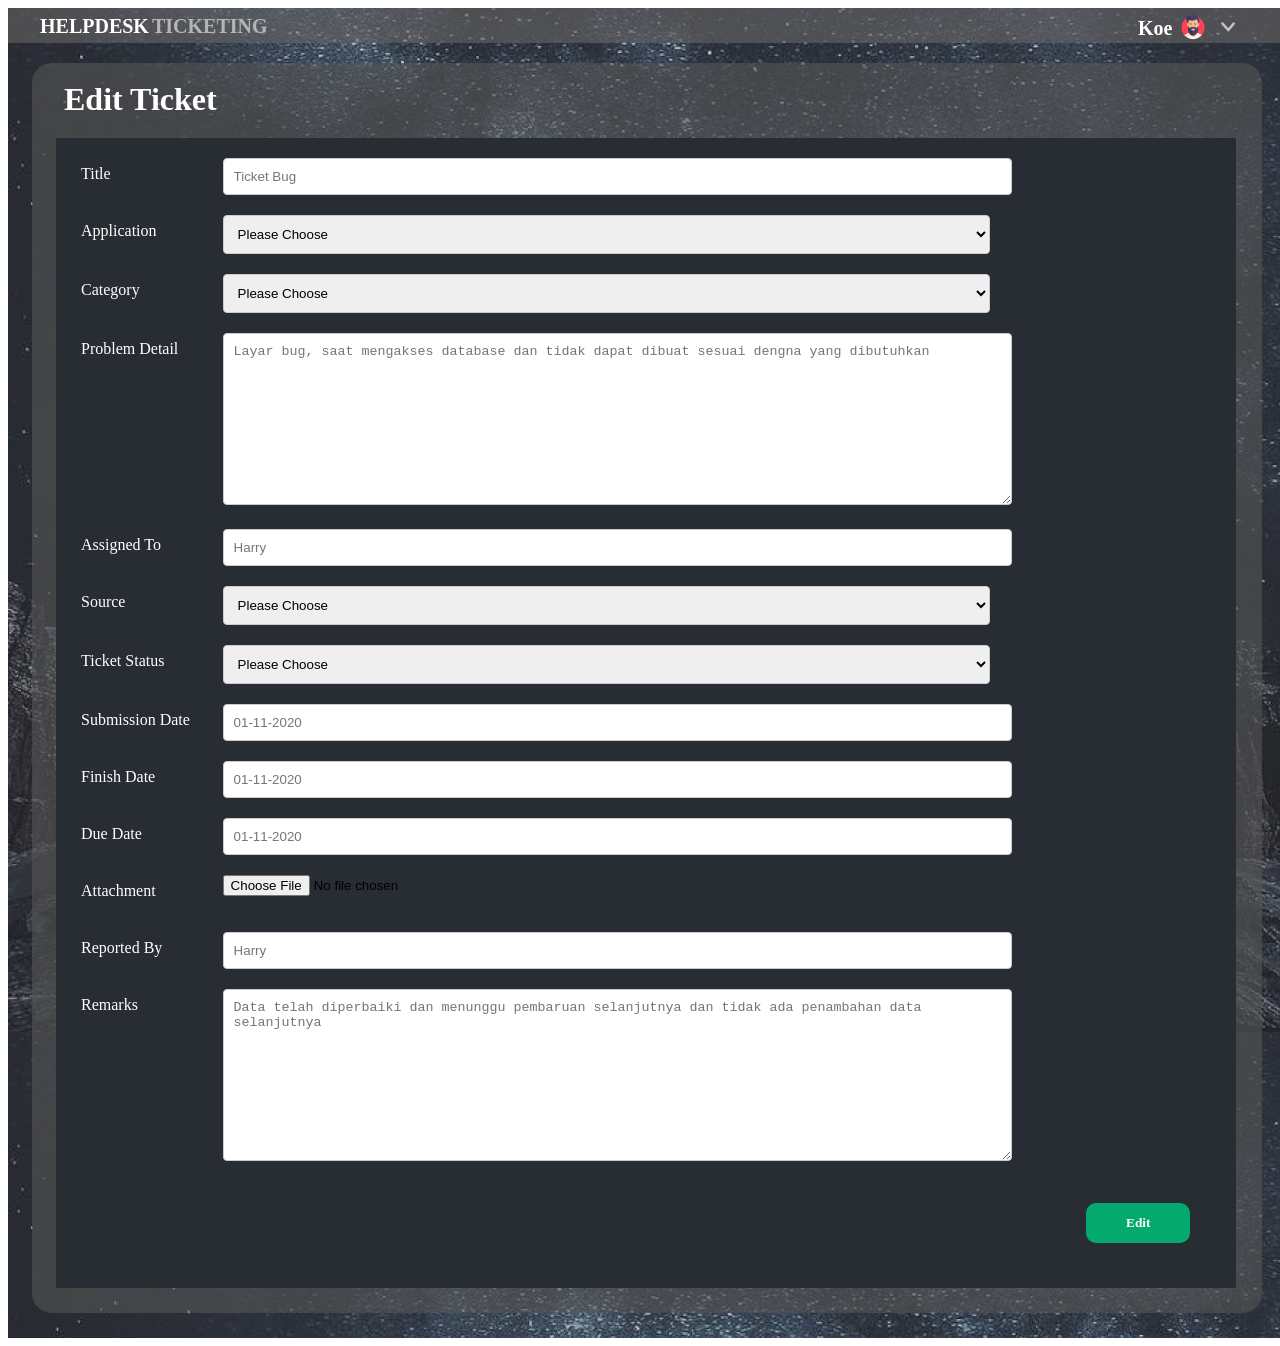
<file: backend/admin/edit/edit_ticket.html>
<!DOCTYPE html>
<html>
<head>
	<link rel="stylesheet" type="text/css" href="style.css">
</head>
<body>
<title>Helpdesk Ticketing</title>
<div class="container">	
	<div class="col-md-6">                    
		<div class="panel panel-info">
			<div class="panel-heading">
				<div class="panel-title">HELPDESK <span class="panel-span">TICKETING</span></div>
                <div class="panel-user">
                    <h1 class="title">Koe</h1>
                    <img class="user-photo" src="assets/images/avatar.png">
                    <img class="user-down" src="assets/images/ic_down.png">
                </div>                        
			</div>

			<!-- Panel Body -->
			<div class="panel-body" >
				<!-- Panel Body untuk bagian filter -->
                <div class="panel-create">Edit Ticket</div>
                <div class="panel-body-filter">
                        <form action="/action_page.php">
                        <div class="row">
                          <div class="col-25">
                            <label for="title">Title</label>
                          </div>
                          <div class="col-75">
                            <input type="text" id="title" name="title" placeholder="Ticket Bug">
                          </div>
                        </div>
                        <div class="row">
                            <div class="col-25">
                              <label for="application">Application</label>
                            </div>
                            <div class="col-75">
                              <select id="application" name="application">
                                <option value="Please">Please Choose</option>
                                <option value="hmsi">HMSI</option>
                                <option value="dms">DMS</option>
                              </select>
                            </div>
                          </div>
                          <div class="row">
                            <div class="col-25">
                              <label for="category">Category</label>
                            </div>
                            <div class="col-75">
                              <select id="category" name="category">
                                <option value="please">Please Choose</option>
                                <option value="bugs">Canada</option>
                                <option value="change_request">Change Request</option>
                                <option value="inquiry">Inquiry</option>
                              </select>
                            </div>
                          </div>
                          <div class="row">
                            <div class="col-25">
                              <label for="problem">Problem Detail</label>
                            </div>
                            <div class="col-75">
                              <textarea  name="problem" rows="10" cols="30" placeholder="Layar bug, saat mengakses database dan tidak dapat dibuat sesuai dengna yang dibutuhkan"></textarea>
                            </div>
                          </div>
                        <div class="row">
                          <div class="col-25">
                            <label for="assigned">Assigned To</label>
                          </div>
                          <div class="col-75">
                            <input type="text" id="lname" name="assigned" placeholder="Harry">
                          </div>
                        </div>
                        <div class="row">
                          <div class="col-25">
                            <label for="source">Source</label>
                          </div>
                          <div class="col-75">
                            <select id="source" name="source">
                              <option value="please">Please Choose</option>
                              <option value="email">Email</option>
                              <option value="chat">Chat</option>
                              <option value="phonet">Phone</option>
                              <option value="helpdesk">Helpdesk Portal</option>
                            </select>
                          </div>
                        </div>
                        <div class="row">
                            <div class="col-25">
                              <label for="status">Ticket Status</label>
                            </div>
                            <div class="col-75">
                              <select id="status" name="status">
                                <option value="please">Please Choose</option>
                                <option value="open">Open</option>
                                <option value="progress">In Progress</option>
                                <option value="wait">Wait Customer</option>
                                <option value="problem">Problem With Third Party</option>
                                <option value="customer">Problem With Customer</option>
                                <option value="pending">Pending</option>
                                <option value="done">Done - Waiting user information</option>
                                <option value="cancel">Cancelled</option>
                                <option value="resolved">Done - Resolved</option>
                                <option value="re-open">Re - Open</option>
                                <option value="deploy">On Hold - Ready to deploy</option>
                                <option value="hold">On Hold - Ready to CC</option>
                                <option value="submit">Submitted</option>
                              </select>
                            </div>
                          </div>
                          <div class="row">
                            <div class="col-25">
                              <label for="subdate">Submission Date</label>
                            </div>
                            <div class="col-75">
                              <input type="text" id="subdate" name="submited-date" placeholder="01-11-2020">
                            </div>
                          </div>
                          <div class="row">
                            <div class="col-25">
                              <label for="finish">Finish Date</label>
                            </div>
                            <div class="col-75">
                              <input type="text" id="finish" name="finish" placeholder="01-11-2020">
                            </div>
                          </div>
                          <div class="row">
                            <div class="col-25">
                              <label for="due">Due Date</label>
                            </div>
                            <div class="col-75">
                              <input type="text" id="due" name="due-date" placeholder="01-11-2020">
                            </div>
                          </div>
                          <div class="row">
                            <div class="col-25">
                              <label for="attach">Attachment</label>
                            </div>
                            <div class="col-75">
                              <input type="file" id="attach" name="attach" placeholder="File">
                            </div>
                          </div>
                          <div class="row">
                            <div class="col-25">
                              <label for="reported">Reported By</label>
                            </div>
                            <div class="col-75">
                              <input type="text" id="reported" name="reported" placeholder="Harry">
                            </div>
                          </div>
                          <div class="row">
                            <div class="col-25">
                              <label for="remarks">Remarks</label>
                            </div>
                            <div class="col-75">
                              <textarea  name="remarks" rows="10" cols="30" placeholder="Data telah diperbaiki dan menunggu pembaruan selanjutnya dan tidak ada penambahan data selanjutnya"></textarea>
                            </div>
                          </div>
                        <br>
                        <div class="row">
                          <input type="submit" value="Edit">
                        </div>
                        </form>
                      </div>
                       
                </div>
                
                <!-- Button Login -->

                <!-- Panel body untuk bagian List ticket -->
                

                <!-- <div class="logo"><img src="assets/images/ic_laptop.png"></div>  
				<div class="text-logo">Helpdesk Login</div>
				<div class="text-logo-p">Enter your active credential</div>

				<div class="form__group field">
					<input type="input" class="form__field" placeholder="Name" name="name" id='name' required />
					<label for="name" class="form__label">Username</label>
				  </div>
				<div class="form__group field">
					<input type="input" class="form__field" placeholder="Password" name="name" id='name' required />
					<label for="name" class="form__label">Password</label>
				  </div> -->
				
				  <!-- Button -->
				  
			
			</div>
					<!-- <div class="form-group">                               
						<div class="col-sm-12 controls">
						  <input type="submit" name="login" value="Login" class="btn btn-success">						  
						</div>						
					</div>	 -->
					</div>	
			</div>                     
		</div>  
	</div>
</div>	
</body>
</html>
</file>
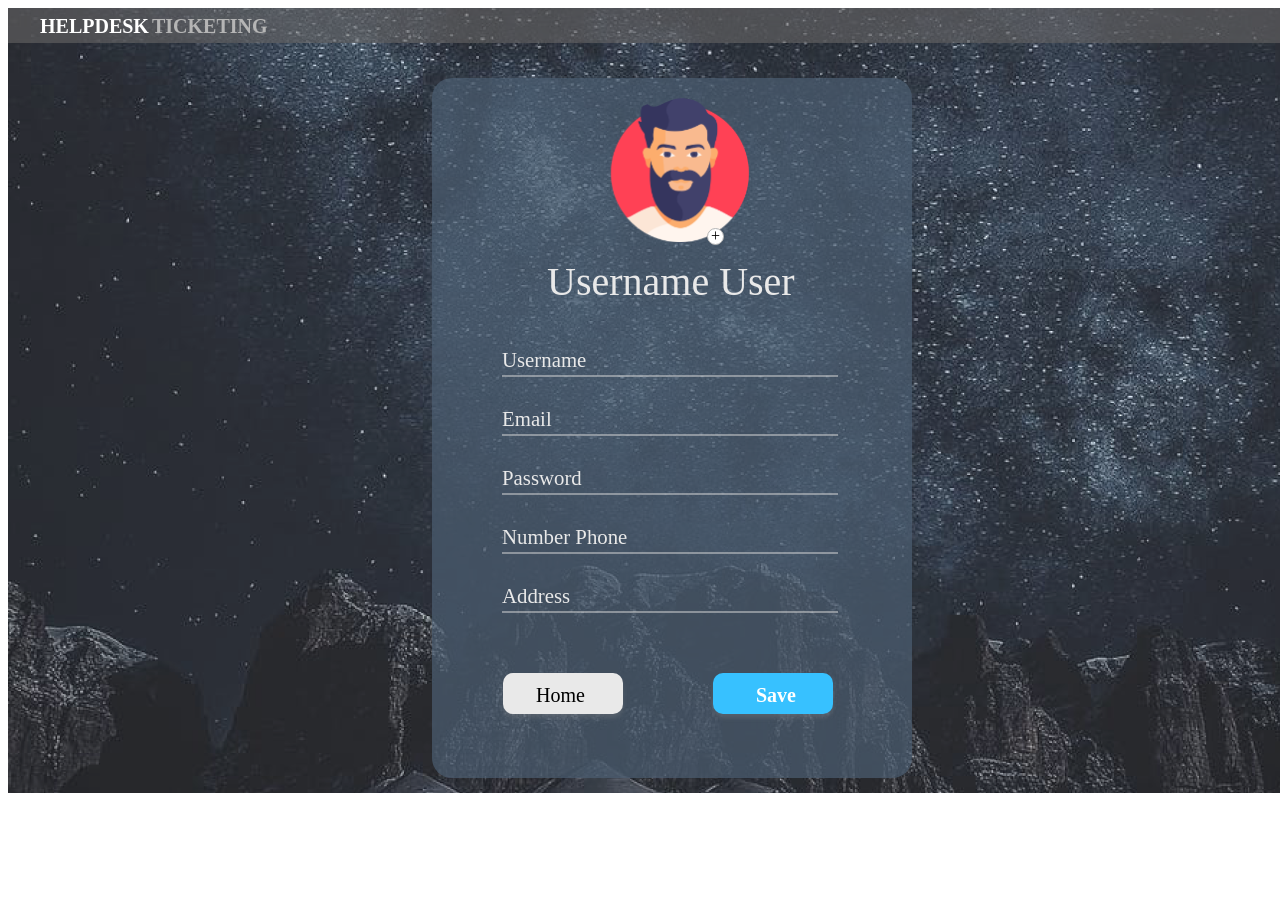
<file: backend/admin/profil/profil.html>
<!DOCTYPE html>
<html>
<head>
	<link rel="stylesheet" type="text/css" href="style.css">
</head>
<body>
<title>Helpdesk Ticketing</title>
<div class="container">	
	<div class="col-md-6">                    
		<div class="panel panel-info">
			<div class="panel-heading">
				<div class="panel-title">HELPDESK <span class="panel-span">TICKETING</span></div>                        
			</div>

			<!-- Panel Body -->
			<div class="panel-body" >
				<div class="user-photo">
                    <img class="user-photo" src="assets/images/avatar.svg">
                    <div class="change"><span class="change-span">+</span></div>
                </div>  
				<div class="text-logo">Username User</div>
				

                <div class="form__group field">
					<input type="input" class="form__field" placeholder="Name" name="name" id='name' required />
					<label for="name" class="form__label">Username</label>
				  </div>
				<div class="form__group field">
					<input type="input" class="form__field" placeholder="Email" name="email" id='email' required />
					<label for="email" class="form__label">Email</label>
				  </div>
				<div class="form__group field">
					<input type="password" class="form__field" placeholder="Password" name="name" id='name' required />
					<label for="name" class="form__label">Password</label>
				  </div>
                  <div class="form__group field">
					<input type="input" class="form__field" placeholder="Number Phone" name="phone" id='phone' required />
					<label for="phone" class="form__label">Number Phone</label>
				  </div>
                  <div class="form__group field">
					<input type="text" class="form__field" placeholder="Address" name="address" id='address' required />
					<label for="address" class="form__label">Address</label>
				  </div>
				
				  <!-- Button -->
				  
					                       
					<div class="btn"><span class="login">Save</span></div> 
                    <div class="btn-home"><span class="home">Home</span></div>  
					 
			
			</div>
					<!-- <div class="form-group">                               
						<div class="col-sm-12 controls">
						  <input type="submit" name="login" value="Login" class="btn btn-success">						  
						</div>						
					</div>	 -->
					</div>	
			</div>                     
		</div>  
	</div>
</div>	
</body>
</html>
</file>
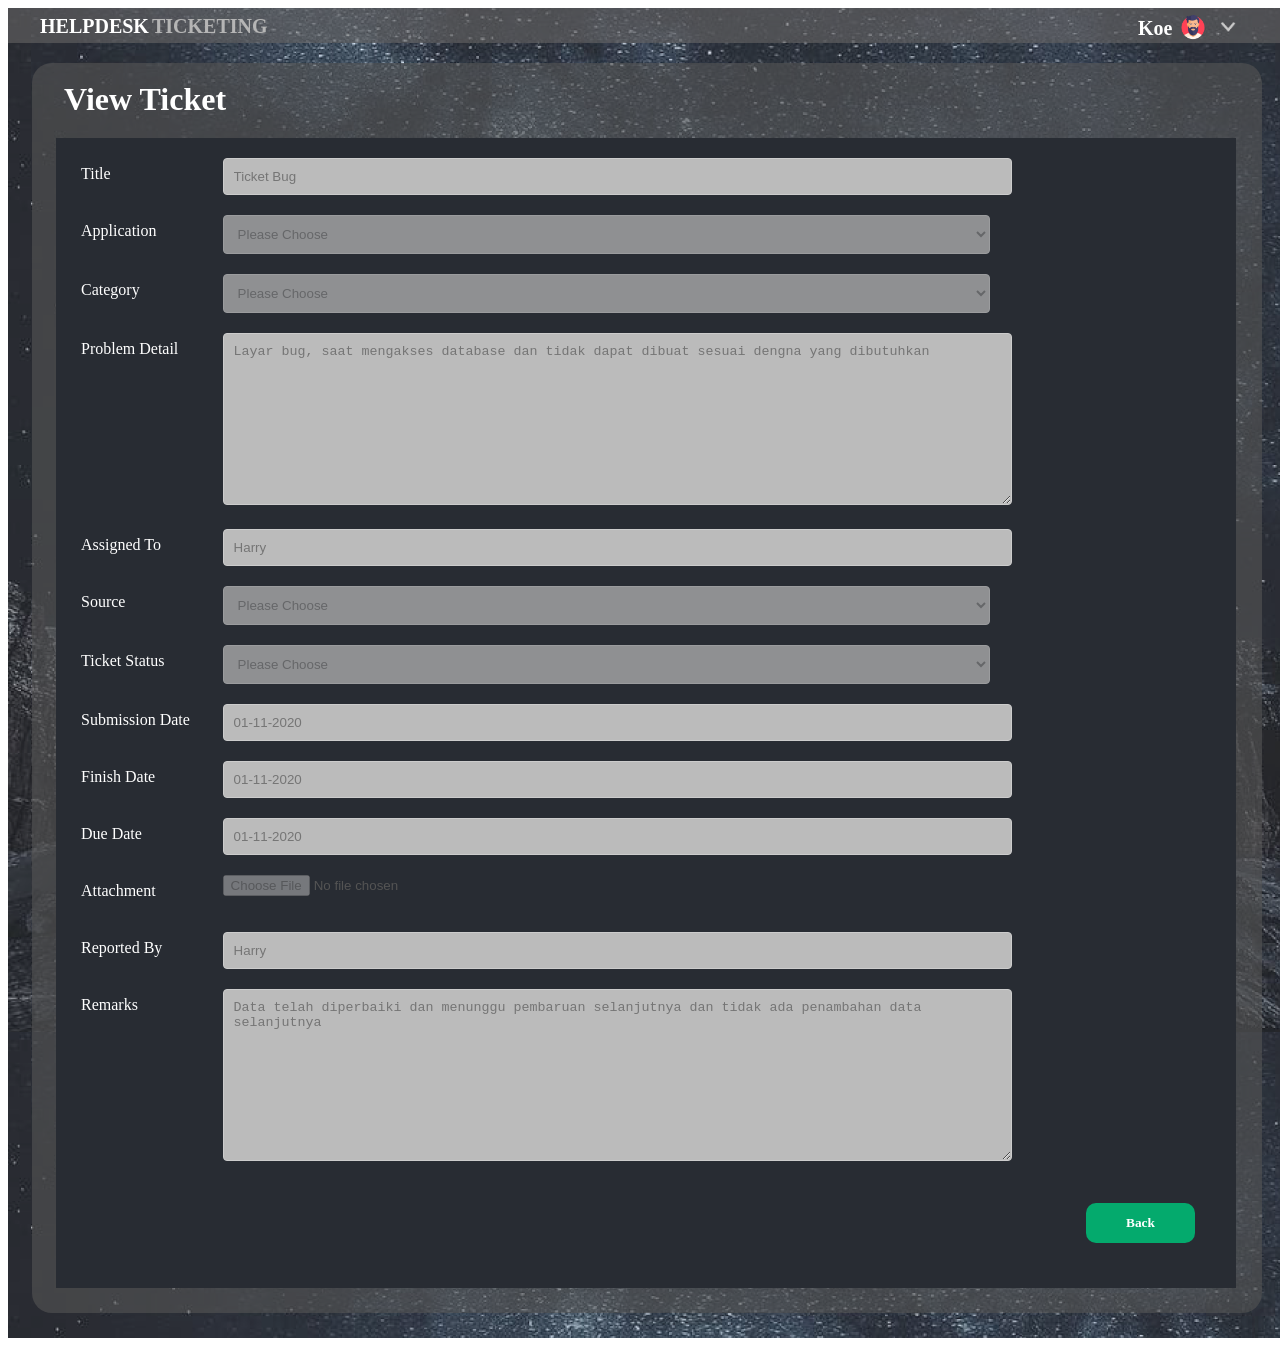
<file: backend/admin/view/view_ticket.html>
<!DOCTYPE html>
<html>
<head>
	<link rel="stylesheet" type="text/css" href="style.css">
</head>
<body>
<title>Helpdesk Ticketing</title>
<div class="container">	
	<div class="col-md-6">                    
		<div class="panel panel-info">
			<div class="panel-heading">
				<div class="panel-title">HELPDESK <span class="panel-span">TICKETING</span></div>
                <div class="panel-user">
                    <h1 class="title">Koe</h1>
                    <img class="user-photo" src="assets/images/avatar.png">
                    <img class="user-down" src="assets/images/ic_down.png">
                </div>                        
			</div>

			<!-- Panel Body -->
			<div class="panel-body" >
				<!-- Panel Body untuk bagian filter -->
                <div class="panel-create">View Ticket</div>
                <div class="panel-body-filter">
                        <form action="/action_page.php">
                        <div class="row">
                          <div class="col-25">
                            <label for="title">Title</label>
                          </div>
                          <div class="col-75">
                            <input type="text" id="title" name="title" placeholder="Ticket Bug" disabled>
                          </div>
                        </div>
                        <div class="row">
                            <div class="col-25">
                              <label for="application">Application</label>
                            </div>
                            <div class="col-75">
                              <select id="application" name="application" disabled>
                                <option value="Please">Please Choose</option>
                                <option value="hmsi">HMSI</option>
                                <option value="dms">DMS</option>
                              </select>
                            </div>
                          </div>
                          <div class="row">
                            <div class="col-25">
                              <label for="category">Category</label>
                            </div>
                            <div class="col-75">
                              <select id="category" name="category" disabled>
                                <option value="please">Please Choose</option>
                                <option value="bugs">Canada</option>
                                <option value="change_request">Change Request</option>
                                <option value="inquiry">Inquiry</option>
                              </select>
                            </div>
                          </div>
                          <div class="row">
                            <div class="col-25">
                              <label for="problem">Problem Detail</label>
                            </div>
                            <div class="col-75">
                              <textarea  name="problem" rows="10" cols="30" placeholder="Layar bug, saat mengakses database dan tidak dapat dibuat sesuai dengna yang dibutuhkan" disabled></textarea>
                            </div>
                          </div>
                        <div class="row">
                          <div class="col-25">
                            <label for="assigned">Assigned To</label>
                          </div>
                          <div class="col-75">
                            <input type="text" id="lname" name="assigned" placeholder="Harry" disabled>
                          </div>
                        </div>
                        <div class="row">
                          <div class="col-25">
                            <label for="source">Source</label>
                          </div>
                          <div class="col-75">
                            <select id="source" name="source" disabled>
                              <option value="please">Please Choose</option>
                              <option value="email">Email</option>
                              <option value="chat">Chat</option>
                              <option value="phonet">Phone</option>
                              <option value="helpdesk">Helpdesk Portal</option>
                            </select>
                          </div>
                        </div>
                        <div class="row">
                            <div class="col-25">
                              <label for="status">Ticket Status</label>
                            </div>
                            <div class="col-75">
                              <select id="status" name="status" disabled>
                                <option value="please">Please Choose</option>
                                <option value="open">Open</option>
                                <option value="progress">In Progress</option>
                                <option value="wait">Wait Customer</option>
                                <option value="problem">Problem With Third Party</option>
                                <option value="customer">Problem With Customer</option>
                                <option value="pending">Pending</option>
                                <option value="done">Done - Waiting user information</option>
                                <option value="cancel">Cancelled</option>
                                <option value="resolved">Done - Resolved</option>
                                <option value="re-open">Re - Open</option>
                                <option value="deploy">On Hold - Ready to deploy</option>
                                <option value="hold">On Hold - Ready to CC</option>
                                <option value="submit">Submitted</option>
                              </select>
                            </div>
                          </div>
                          <div class="row">
                            <div class="col-25">
                              <label for="subdate">Submission Date</label>
                            </div>
                            <div class="col-75">
                              <input type="text" id="subdate" name="submited-date" placeholder="01-11-2020" disabled>
                            </div>
                          </div>
                          <div class="row">
                            <div class="col-25">
                              <label for="finish">Finish Date</label>
                            </div>
                            <div class="col-75">
                              <input type="text" id="finish" name="finish" placeholder="01-11-2020" disabled>
                            </div>
                          </div>
                          <div class="row">
                            <div class="col-25">
                              <label for="due">Due Date</label>
                            </div>
                            <div class="col-75">
                              <input type="text" id="due" name="due-date" placeholder="01-11-2020" disabled>
                            </div>
                          </div>
                          <div class="row">
                            <div class="col-25">
                              <label for="attach">Attachment</label>
                            </div>
                            <div class="col-75">
                              <input type="file" id="attach" name="attach" placeholder="File" disabled>
                            </div>
                          </div>
                          <div class="row">
                            <div class="col-25">
                              <label for="reported">Reported By</label>
                            </div>
                            <div class="col-75">
                              <input type="text" id="reported" name="reported" placeholder="Harry" disabled> 
                            </div>
                          </div>
                          <div class="row">
                            <div class="col-25">
                              <label for="remarks">Remarks</label>
                            </div>
                            <div class="col-75">
                              <textarea  name="remarks" rows="10" cols="30" placeholder="Data telah diperbaiki dan menunggu pembaruan selanjutnya dan tidak ada penambahan data selanjutnya" disabled></textarea>
                            </div>
                          </div>
                        <br>
                        <div class="row">
                          <input type="submit" value="Back">
                        </div>
                        </form>
                      </div>
                       
                </div>
                
                <!-- Button Login -->

                <!-- Panel body untuk bagian List ticket -->
                

                <!-- <div class="logo"><img src="assets/images/ic_laptop.png"></div>  
				<div class="text-logo">Helpdesk Login</div>
				<div class="text-logo-p">Enter your active credential</div>

				<div class="form__group field">
					<input type="input" class="form__field" placeholder="Name" name="name" id='name' required />
					<label for="name" class="form__label">Username</label>
				  </div>
				<div class="form__group field">
					<input type="input" class="form__field" placeholder="Password" name="name" id='name' required />
					<label for="name" class="form__label">Password</label>
				  </div> -->
				
				  <!-- Button -->
				  
			
			</div>
					<!-- <div class="form-group">                               
						<div class="col-sm-12 controls">
						  <input type="submit" name="login" value="Login" class="btn btn-success">						  
						</div>						
					</div>	 -->
					</div>	
			</div>                     
		</div>  
	</div>
</div>	
</body>
</html>
</file>
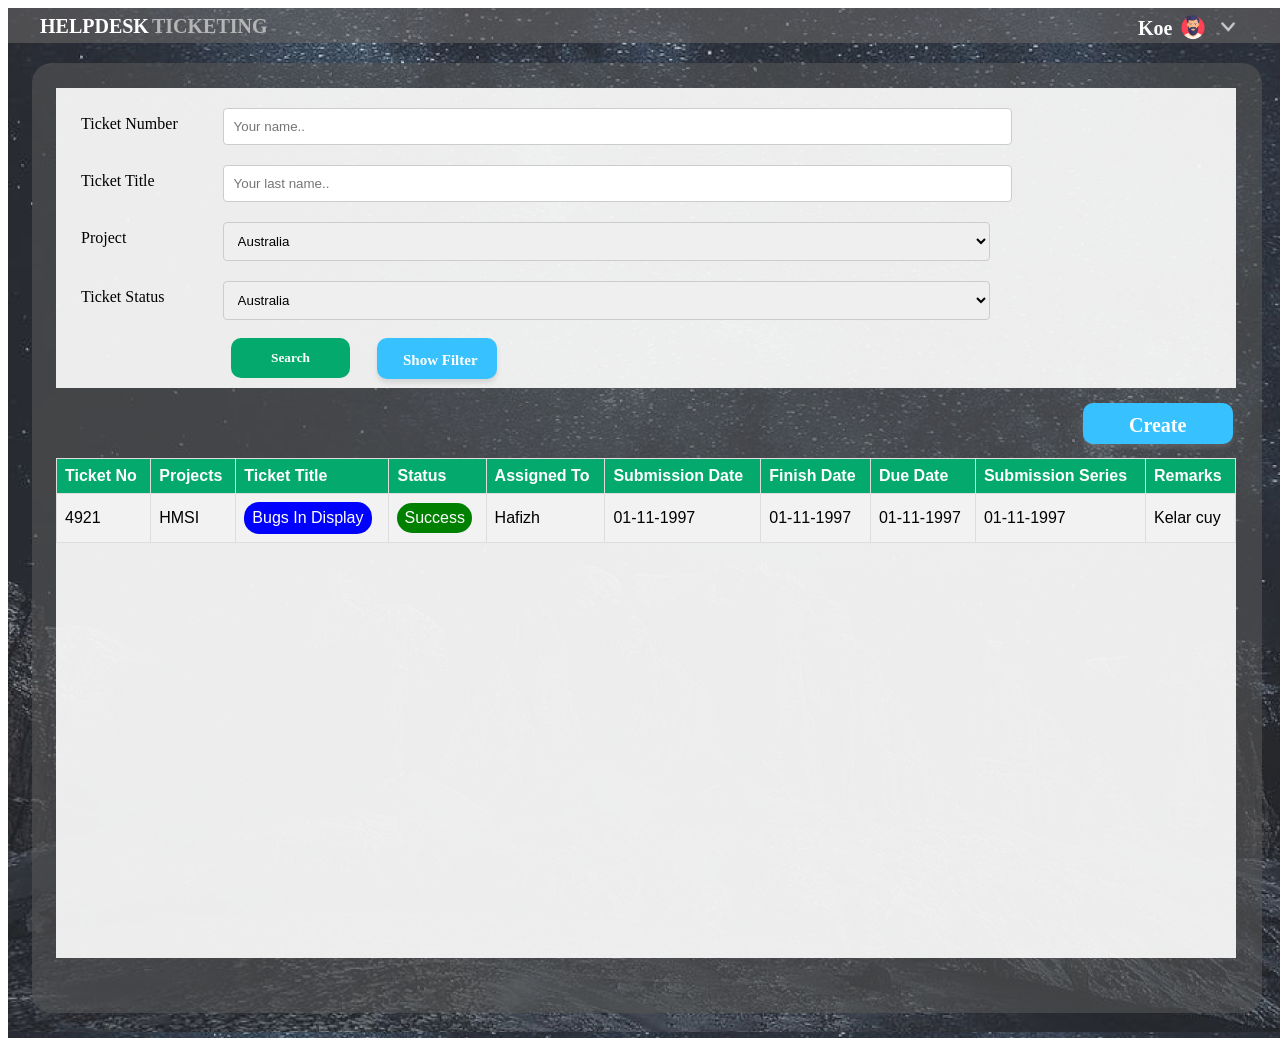
<file: backend/pages/dashboard/dashboard.html>
<!DOCTYPE html>
<html>
<head>
	<link rel="stylesheet" type="text/css" href="style.css">
</head>
<body>
<title>Helpdesk Ticketing</title>
<div class="container">	
	<div class="col-md-6">                    
		<div class="panel panel-info">
			<div class="panel-heading">
				<div class="panel-title">HELPDESK <span class="panel-span">TICKETING</span></div>
                <div class="panel-user">
                    <h1 class="title">Koe</h1>
                    <img class="user-photo" src="assets/images/avatar.png">
                    <img class="user-down" src="assets/images/ic_down.png">
                </div>                        
			</div>

			<!-- Panel Body -->
			<div class="panel-body" >
				<!-- Panel Body untuk bagian filter -->
                <div class="panel-body-filter">
                        <form action="/action_page.php">
                        <div class="row">
                          <div class="col-25">
                            <label for="fname">Ticket Number</label>
                          </div>
                          <div class="col-75">
                            <input type="text" id="fname" name="firstname" placeholder="Your name..">
                          </div>
                        </div>
                        <div class="row">
                          <div class="col-25">
                            <label for="lname">Ticket Title</label>
                          </div>
                          <div class="col-75">
                            <input type="text" id="lname" name="lastname" placeholder="Your last name..">
                          </div>
                        </div>
                        <div class="row">
                          <div class="col-25">
                            <label for="country">Project</label>
                          </div>
                          <div class="col-75">
                            <select id="country" name="country">
                              <option value="australia">Australia</option>
                              <option value="canada">Canada</option>
                              <option value="usa">USA</option>
                            </select>
                          </div>
                        </div>
                        <div class="row">
                            <div class="col-25">
                              <label for="country">Ticket Status</label>
                            </div>
                            <div class="col-75">
                              <select id="country" name="country">
                                <option value="australia">Australia</option>
                                <option value="canada">Canada</option>
                                <option value="usa">USA</option>
                              </select>
                            </div>
                          </div>
                        <br>
                        <div class="row">
                          <input type="submit" value="Search">
                        </div>
                        <div class="btn-filter">
                            <a class="filter" href="show_filter.html">Show Filter</a>
                          </div>
                        </form>
                      </div>
                       
                </div>
                
                <!-- Button Login -->
                <div class="btn"><span class="login">Create</span></div> 

                <!-- Panel body untuk bagian List ticket -->
                <div class="panel-body-list">
                    <table class="customers">
                        <tr>
                          <th>Ticket No</th>
                          <th>Projects</th>
                          <th>Ticket Title</th>
                          <th>Status</th>
                          <th>Assigned To</th>
                          <th>Submission Date</th>
                          <th>Finish Date</th>
                          <th>Due Date</th>
                          <th>Submission Series</th>
                          <th>Remarks</th>
                        </tr>
                        <tr>
                          <td>4921</td>
                          <td>HMSI</td>
                          <td class="detail">
                              <a class="text-detail" href="#">Bugs In Display</a>
                          </td>
                          <td class="btn-success">
                              <a class="text-success" href="#">Success</a>
                          </td>
                          <td>Hafizh</td>
                          <td>01-11-1997</td>
                          <td>01-11-1997</td>
                          <td>01-11-1997</td>
                          <td>01-11-1997</td>
                          <td>Kelar cuy</td>
                        </tr>
                      </table>
                </div>

                <!-- <div class="logo"><img src="assets/images/ic_laptop.png"></div>  
				<div class="text-logo">Helpdesk Login</div>
				<div class="text-logo-p">Enter your active credential</div>

				<div class="form__group field">
					<input type="input" class="form__field" placeholder="Name" name="name" id='name' required />
					<label for="name" class="form__label">Username</label>
				  </div>
				<div class="form__group field">
					<input type="input" class="form__field" placeholder="Password" name="name" id='name' required />
					<label for="name" class="form__label">Password</label>
				  </div> -->
				
				  <!-- Button -->
				  
			
			</div>
					<!-- <div class="form-group">                               
						<div class="col-sm-12 controls">
						  <input type="submit" name="login" value="Login" class="btn btn-success">						  
						</div>						
					</div>	 -->
					</div>	
			</div>                     
		</div>  
	</div>
</div>	
</body>
</html>
</file>
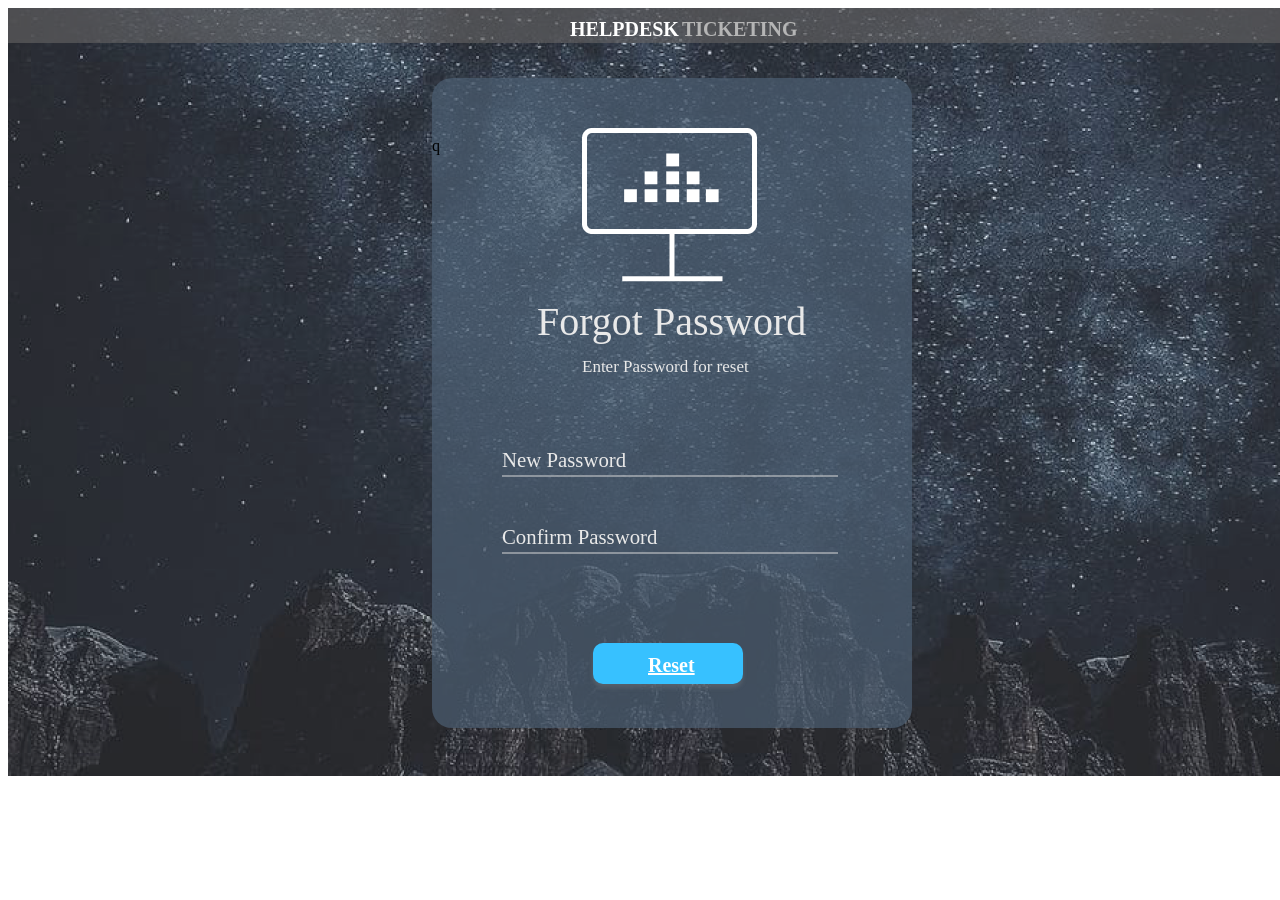
<file: backend/pages/forgot_password/forgot_password-changePassword.html>
<!DOCTYPE html>
<html>
<head>
	<link rel="stylesheet" type="text/css" href="style-c.css">
</head>
<body>
<title>Helpdesk Ticketing</title>
<div class="container">	
	<div class="col-md-6">                    
		<div class="panel panel-info">
			<div class="panel-heading">
				<div class="panel-title">HELPDESK <span class="panel-span">TICKETING</span></div>                        
			</div>

			<!-- Panel Body -->
			<div class="panel-body" >
				<div class="logo"><img src="assets/images/ic_laptop.png"></div>  
				<div class="text-logo">Forgot Password</div>
				<div class="text-logo-p">Enter Password for reset</div>

				<div class="form__group field">
					<input type="password" class="form__field" placeholder="Name" name="name" id='name' required />
					<label for="name" class="form__label">New Password</label>
				  </div>q
                  <div class="form__group field">
					<input type="password" class="form__field" placeholder="Email" name="email" id='email' required />
					<label for="email" class="form__label">Confirm Password</label>
				  </div>
				
				  <!-- Button -->
				                    
					<div class="btn"><a class="login" href="#">Reset</a></div>   
			
			</div>
					<!-- <div class="form-group">                               
						<div class="col-sm-12 controls">
						  <input type="submit" name="login" value="Login" class="btn btn-success">						  
						</div>						
					</div>	 -->
					</div>	
			</div>                     
		</div>  
	</div>
</div>	
</body>
</html>
</file>
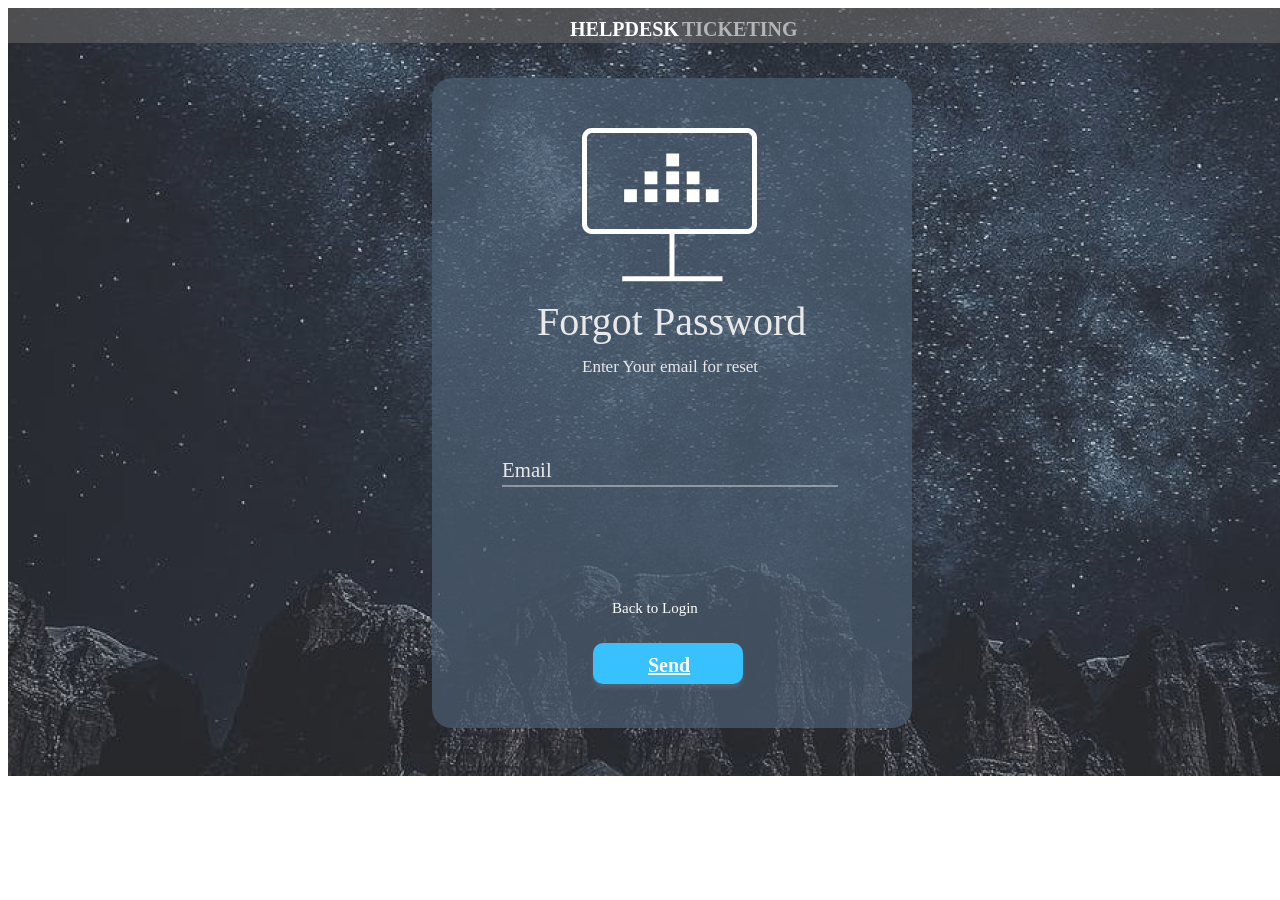
<file: backend/pages/forgot_password/forgot_password.html>
<!DOCTYPE html>
<html>
<head>
	<link rel="stylesheet" type="text/css" href="style.css">
</head>
<body>
<title>Helpdesk Ticketing</title>
<div class="container">	
	<div class="col-md-6">                    
		<div class="panel panel-info">
			<div class="panel-heading">
				<div class="panel-title">HELPDESK <span class="panel-span">TICKETING</span></div>                        
			</div>

			<!-- Panel Body -->
			<div class="panel-body" >
				<div class="logo"><img src="assets/images/ic_laptop.png"></div>  
				<div class="text-logo">Forgot Password</div>
				<div class="text-logo-p">Enter Your email for reset</div>

                  <div class="form__group field">
					<input type="input" class="form__field" placeholder="Email" name="email" id='email' required />
					<label for="email" class="form__label">Email</label>
				  </div>
				
				  <!-- Button -->
				  
					<div class="info">Back to Login</div>                        
					<div class="btn"><a href="#" class="login">Send</span></div>   
			
			</div>
					<!-- <div class="form-group">                               
						<div class="col-sm-12 controls">
						  <input type="submit" name="login" value="Login" class="btn btn-success">						  
						</div>						
					</div>	 -->
					</div>	
			</div>                     
		</div>  
	</div>
</div>	
</body>
</html>
</file>
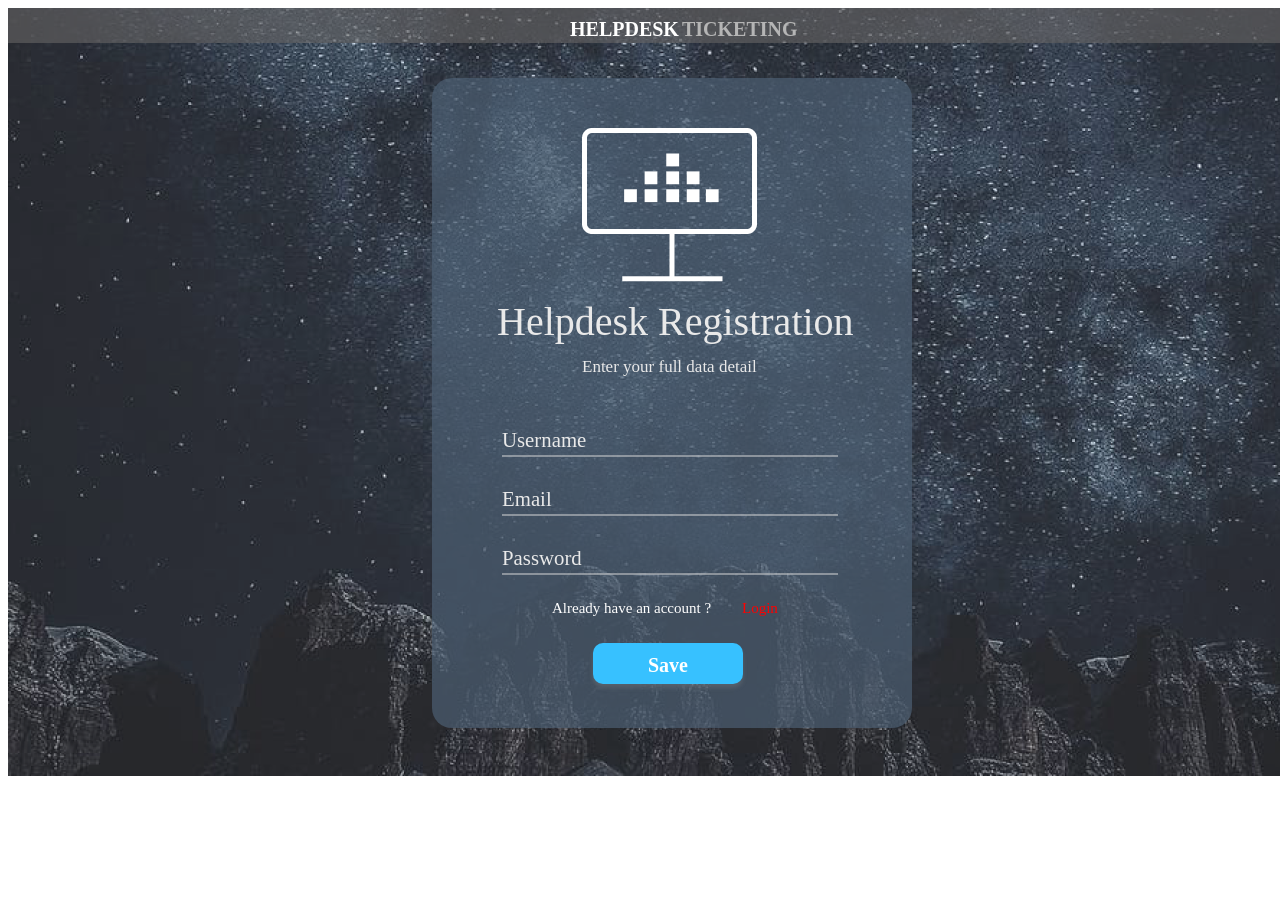
<file: backend/pages/signup/signup.html>
<!DOCTYPE html>
<html>
<head>
	<link rel="stylesheet" type="text/css" href="signup.css">
</head>
<body>
<title>Helpdesk Ticketing</title>
<div class="container">	
	<div class="col-md-6">                    
		<div class="panel panel-info">
			<div class="panel-heading">
				<div class="panel-title">HELPDESK <span class="panel-span">TICKETING</span></div>                        
			</div>

			<!-- Panel Body -->
			<div class="panel-body" >
				<div class="logo"><img src="assets/images/ic_laptop.png"></div>  
				<div class="text-logo">Helpdesk Registration</div>
				<div class="text-logo-p">Enter your full data detail</div>

				<div class="form__group field">
					<input type="input" class="form__field" placeholder="Name" name="name" id='name' required />
					<label for="name" class="form__label">Username</label>
				  </div>
                  <div class="form__group field">
					<input type="input" class="form__field" placeholder="Email" name="email" id='email' required />
					<label for="email" class="form__label">Email</label>
				  </div>
				<div class="form__group field">
					<input type="input" class="form__field" placeholder="Password" name="name" id='name' required />
					<label for="name" class="form__label">Password</label>
				  </div>
				
				  <!-- Button -->
				  
					<div class="info">Already have an account ?<span class="info-p">Login</span></div>                        
					<div class="btn"><span class="login">Save</span></div>   
			
			</div>
					<!-- <div class="form-group">                               
						<div class="col-sm-12 controls">
						  <input type="submit" name="login" value="Login" class="btn btn-success">						  
						</div>						
					</div>	 -->
					</div>	
			</div>                     
		</div>  
	</div>
</div>	
</body>
</html>
</file>
<file: backend/admin/edit/style.css>
.panel-heading {
    position: absolute;
    width: 1280px;
    height: 35px;
    left: 0px;
    top: 0px;
    background: rgba(104,103,103,0.6);
    filter: blur(0.1px);
   }
   
   .panel-title {
    position: absolute;
    width: 375px;
    height: 42px;
    left: 32px;
    top: -3px;
    font-family: 'Inter';
    font-style: normal;
    font-weight: 700;
    font-size: 20px;
    line-height: 42px;
    color: #ffffff;
   }

   .panel-user {
    position: absolute;
    width: 375px;
    height: 42px;
    left: 1100px;
    top: -3px;
    font-family: 'Inter';
    font-style: normal;
    font-weight: 700;
    font-size: 20px;
    line-height: 42px;
    color: #ffffff;
   }

   .title {
       position: absolute;
       top: -11px;
       left: 30px;
       font-size: 20px;
   }

   .user-photo {
    position: absolute;
    width: 25px;
    height: 25px;
    left: 72px;
    top: 10px;
   }

   .user-down {
    position: absolute;
    width: 16px;
    height: 10px;
    left: 112px;
    top: 17px; 
   }
   
   .panel-span {
    position: absolute;
    width: 375px;
    height: 42px;
    left: 112px;
    top: 0px;
    font-family: 'Inter';
    font-style: normal;
    font-weight: 700;
    font-size: 20px;
    line-height: 42px;
    color: #B5B5B5;
   }
   
   .container {
    position: relative;
    height: 1330px;
    width: 1280px;
    background: url(assets/images/Background.png);
   }
   
   .panel-body {
    position: absolute;
    width: 1230px;
    height: 1250px;
    left: 24px;
    top: 55px;
   
    background: rgba(86, 85, 85, 0.6);
    border-radius: 20px;
   }
   
   .panel-body-filter {
       position: absolute;
       width: 1180px;
       height: 1150px;
       left: 24px;
       top: 75px;
       background: #282C33;
      
   }

   .panel-create {
    position: absolute;
    width: 375px;
    height: 42px;
    left: 32px;
    top: 15px;
    font-family: 'Exo';
    font-style: normal;
    font-weight: 700;
    font-size: 2em;
    line-height: 42px;
    color: #ffffff;
   }

   .panel-create-p {
    position: absolute;
    width: 375px;
    height: 42px;
    left: 102px;
    top: 1px;
    font-family: 'Exo';
    font-style: normal;
    font-weight: 100;
    font-size: 0.9em;
    line-height: 42px;
    color: #BBBBBB;
   }

   .panel-body-list {
    position: absolute;
    width: 1180px;
    height: 500px;
    left: 48px;
    top: 450px;
    background: rgba(255, 255, 255, 0.9);
}

   .logo {
    position: absolute;
    width: 174.99px;
    height: 152px;
    left: 150px;
    top: 50px;
   }
   
   .text-logo {
    position: absolute;
    width: 280px;
    height: 152px;
    left: 115px;
    top: 220px;
   
    font-family: 'Inter';
    font-style: normal;
    font-weight: 400; 
    font-size: 40px;
    line-height: 48px;
   
    color: #e9e9e9;
   }
   
   .text-logo-p {
    position: absolute;
    width: 280px;
    height: 152px;
    left: 150px;
    top: 265px;
   
    font-family: 'Inter';
    font-style: normal;
    font-weight: 400;
    font-size: 17px;
    line-height: 48px;
   
    color: #e9e9e9;
   }
  
  label {
    padding: 12px 12px 12px 0;
    display: inline-block;
    color: #fff;
  }
  
  
  input[type=submit]:hover {
    background-color: #45a049;
  }
  
  input[type=submit] {
    background-color: #04AA6D;
    color: white;
    font-family: 'Inter';
    font-weight: 700;
    margin-top: 20px;
    margin-left: 1030px;
    padding: 12px 40px;
    border: none;
    border-radius: 10px;
    cursor: pointer;
    float: left;
  }

  input[type=text], select, textarea {
    width: 100%;
    padding: 10px;
    border: 1px solid #ccc;
    border-radius: 4px;
    resize: vertical;
  }
  
  .col-25 {
    float: left;
    width: 12%;
    margin-top: 15px;
    margin-left: 25px;
  }
  
  .col-75 {
    float: left;
    width: 65%;
    margin-top: 20px;
    margin-left: 0px;
  }
  
  /* Clear floats after the columns */
  .row:after {
    content: "";
    display: table;
    clear: both;
  }
   
   
   .info {
     position: absolute;
     width: 165px;
     height: 20px;
     left: 140px;
     top: 472px;
     
     font-family: 'Exo';
     font-style: normal;
     font-weight: 500;
     font-size: 15px;
     line-height: 20px;
     /* identical to box height */
     
     
     color: #FFFFFF;
     }
   
     .info-p {
       position: absolute;
       width: 165px;
       height: 20px;
       left: 170px;
       top: 0px;
       
       font-family: 'Exo';
       font-style: normal;
       font-weight: 500;
       font-size: 15px;
       line-height: 20px;
       /* identical to box height */
       
       
       color: red;
     }
   
   .btn {
   position: absolute;
   width: 150px;
   height: 41.43px;
   left: 1075px;
   top: 395px;
   
   background: #37C1FF;
   box-shadow: 0px 4px 4px rgba(149, 149, 149, 0.25);
   border-radius: 10px; 
    
   }

   .btn-filter {
    position: absolute;
    width: 120px;
    height: 41.43px;
    left: 321px;
    top: 250px;
    
    background: #37C1FF;
    box-shadow: 0px 4px 4px rgba(149, 149, 149, 0.25);
    border-radius: 10px; 
     
    }
   
    .btn-success {
        padding-bottom: 20px;
        border-bottom: 1px solid black;
    }

    .btn-success:before {
        display: none;
    }

    .text-success {
        line-height: 1;
        display: inline-block;
        font-size: 1rem;
        text-decoration: none;
        border-radius: 15px;
        color: #fff;
        padding: 7px;
        background-color: green;
    }

    .detail {
        padding-bottom: 20px;
        border-bottom: 1px solid black;
    }

    .detail:before {
        display: none;
    }

    .text-detail {
        line-height: 1;
        display: inline-block;
        font-size: 1rem;
        text-decoration: none;
        border-radius: 15px;
        color: #fff;
        padding: 8px;
        background-color: blue;
    }


   .login {
    position: absolute;
   width: 62px;
   height: 24px;
   left: 46px;
   top: 10px;
   
   font-family: 'Inter';
   font-style: normal;
   font-weight: 700;
   font-size: 20px;
   line-height: 24px;
   
   color: #FFFFFF;
   }


   .filter {
    position: absolute;
   width: 122px;
   height: 24px;
   left: 26px;
   top: 10px;
   text-decoration: none;

   font-family: 'Inter';
   font-style: normal;
   font-weight: 700;
   font-size: 15px;
   line-height: 24px;
   
   color: #FFFFFF;
   }
   
   .forgot {
     position: absolute;
     width: 118px;
     height: 20px;
     left: 190px;
     top: 593px;
     
     font-family: 'Exo';
     font-style: normal;
     font-weight: 500;
     font-size: 15px;
     line-height: 20px;
     /* identical to box height */
     
     
     color: #FFFFFF;
   }

  .customers th {
    padding-top: 12px;
    padding-bottom: 12px;
    text-align: left;
    background-color: #04AA6D;
    color: white;
  }

  .customers {
    font-family: Arial, Helvetica, sans-serif;
    border-collapse: collapse;
    width: 100%;
  }


.customers td, .customers th {
    border: 1px solid #ddd;
    padding: 8px;
  }

  .customers tr:nth-child(even){
      background-color: #f2f2f2;
      border-radius: 20px;
    }

.customers tr:hover {
    background-color: #ddd;
    border-radius: 20px;
}
</file>
<file: backend/admin/profil/style.css>
.panel-heading {
    position: absolute;
    width: 1280px;
    height: 35px;
    left: 0px;
    top: 0px;
    background: rgba(104,103,103,0.6);
    filter: blur(0.1px);
   }
   
   .panel-title {
    position: absolute;
    width: 375px;
    height: 42px;
    left: 32px;
    top: -3px;
    font-family: 'Inter';
    font-style: normal;
    font-weight: 700;
    font-size: 20px;
    line-height: 42px;
    color: #ffffff;
   }
   
   .change {
       position: absolute;
       background-color: white;
       border-radius: 50px;
       border:1px solid #B5B5B5;
       width: 15px;
       height: 15px;
       top: 140px;
       left: 190px;
   }

   .change-span {
       position: absolute;
       width: 10px;
       height: 10px;
       left: 3px;
       top: -2px;
   }

   .panel-span {
    position: absolute;
    width: 375px;
    height: 42px;
    left: 112px;
    top: 0px;
    font-family: 'Inter';
    font-style: normal;
    font-weight: 700;
    font-size: 20px;
    line-height: 42px;
    color: #B5B5B5;
   }
   
   .container {
    position: relative;
    height: 785px;
    width: 1280px;
    background: url(assets/images/Background.png);
   }
   
   .panel-body {
    position: absolute;
    width: 480px;
    height: 700px;
    left: 424px;
    top: 70px;
   
    background: rgba(76, 95, 115, 0.7);
    border-radius: 20px;
   }
   
   .logo {
    position: absolute;
    left: 150px;
    top: 50px;
   }

   .user-photo {
    position: absolute;
    width: 150px;
    height: 150px;
    left: 85px;
    top: 10px;
   }
   
   .text-logo {
    position: absolute;
    width: 280px;
    height: 152px;
    left: 115px;
    top: 180px;
   
    font-family: 'Inter';
    font-style: normal;
    font-weight: 400; 
    font-size: 40px;
    line-height: 48px;
   
    color: #e9e9e9;
   }
   
   .text-logo-p {
    position: absolute;
    width: 280px;
    height: 152px;
    left: 150px;
    top: 265px;
   
    font-family: 'Inter';
    font-style: normal;
    font-weight: 400;
    font-size: 17px;
    line-height: 48px;
   
    color: #e9e9e9;
   }
   
   .form__group {
     position: relative;
     padding: 15px 0 0;
     left: 70px;
     top: 240px;
     margin-top: 10px;
     width: 70%;
   }
   
   .form__field {
     font-family: inherit;
     width: 100%;
     border: 0;
     border-bottom: 2px solid rgba(215, 215, 215, 0.5);
     outline: 0;
     font-size: 1rem;
     color: #e9e9e9;
     padding: 7px 0;
     background: transparent;
     transition: border-color 0.2s;
   }
   .form__field::placeholder {
     color: transparent;
   }
   .form__field:placeholder-shown ~ .form__label {
     font-size: 1.3rem;
     cursor: text;
     top: 20px;
   }
   
   .form__label {
     position: absolute;
     top: 0;
     display: block;
     transition: 0.2s;
     font-size: 1rem;
     color: #e9e9e9;
   }
   
   .form__field:focus {
     padding-bottom: 6px;
     font-weight: 700;
     border-width: 3px;
     border-color: #fff;
     border-image-slice: 1;
   }
   .form__field:focus ~ .form__label {
     position: absolute;
     top: 0;
     display: block;
     transition: 0.2s;
     font-size: 1rem;
     color: #fff;
     font-weight: 700;
   }
   
   /* reset input */
   .form__field:required, .form__field:invalid {
     box-shadow: none;
   }
   
   .info {
     position: absolute;
     width: 165px;
     height: 20px;
     left: 140px;
     top: 562px;
     
     font-family: 'Exo';
     font-style: normal;
     font-weight: 500;
     font-size: 15px;
     line-height: 20px;
     /* identical to box height */
     
     
     color: #FFFFFF;
     }
   
     .info-p {
       position: absolute;
       width: 165px;
       height: 20px;
       left: 170px;
       top: 0px;
       
       font-family: 'Exo';
       font-style: normal;
       font-weight: 500;
       font-size: 15px;
       line-height: 20px;
       /* identical to box height */
       
       
       color: red;
     }
   
   .btn {
   position: absolute;
   width: 120px;
   height: 41.43px;
   left: 281px;
   top: 595px;
   
   background: #37C1FF;
   box-shadow: 0px 4px 4px rgba(149, 149, 149, 0.25);
   border-radius: 10px; 
    
   }

   .btn-home {
    position: absolute;
    width: 120px;
    height: 41.43px;
    left: 71px;
    top: 595px;
    
    background: #e9e9e9;
    box-shadow: 0px 4px 4px rgba(149, 149, 149, 0.25);
    border-radius: 10px; 
   }

   .home {
    position: absolute;
    width: 62px;
    height: 24px;
    left: 33px;
    top: 10px;
    
    font-family: 'Inter';
    font-style: normal;
    font-weight: 500;
    font-size: 20px;
    line-height: 24px;
    
    color: #000;   
   }
   
   .login {
     position: absolute;
   width: 62px;
   height: 24px;
   left: 43px;
   top: 10px;
   
   font-family: 'Inter';
   font-style: normal;
   font-weight: 700;
   font-size: 20px;
   line-height: 24px;
   
   color: #FFFFFF;
   }
   
   .forgot {
     position: absolute;
     width: 118px;
     height: 20px;
     left: 180px;
     top: 653px;
     
     font-family: 'Exo';
     font-style: normal;
     font-weight: 500;
     font-size: 15px;
     line-height: 20px;
     /* identical to box height */
     
     
     color: #FFFFFF;
   }
</file>
<file: backend/admin/view/style.css>
.panel-heading {
    position: absolute;
    width: 1280px;
    height: 35px;
    left: 0px;
    top: 0px;
    background: rgba(104,103,103,0.6);
    filter: blur(0.1px);
   }
   
   .panel-title {
    position: absolute;
    width: 375px;
    height: 42px;
    left: 32px;
    top: -3px;
    font-family: 'Inter';
    font-style: normal;
    font-weight: 700;
    font-size: 20px;
    line-height: 42px;
    color: #ffffff;
   }

   .panel-user {
    position: absolute;
    width: 375px;
    height: 42px;
    left: 1100px;
    top: -3px;
    font-family: 'Inter';
    font-style: normal;
    font-weight: 700;
    font-size: 20px;
    line-height: 42px;
    color: #ffffff;
   }

   .title {
       position: absolute;
       top: -11px;
       left: 30px;
       font-size: 20px;
   }

   .user-photo {
    position: absolute;
    width: 25px;
    height: 25px;
    left: 72px;
    top: 10px;
   }

   .user-down {
    position: absolute;
    width: 16px;
    height: 10px;
    left: 112px;
    top: 17px; 
   }
   
   .panel-span {
    position: absolute;
    width: 375px;
    height: 42px;
    left: 112px;
    top: 0px;
    font-family: 'Inter';
    font-style: normal;
    font-weight: 700;
    font-size: 20px;
    line-height: 42px;
    color: #B5B5B5;
   }
   
   .container {
    position: relative;
    height: 1330px;
    width: 1280px;
    background: url(assets/images/Background.png);
   }
   
   .panel-body {
    position: absolute;
    width: 1230px;
    height: 1250px;
    left: 24px;
    top: 55px;
   
    background: rgba(86, 85, 85, 0.6);
    border-radius: 20px;
   }
   
   .panel-body-filter {
       position: absolute;
       width: 1180px;
       height: 1150px;
       left: 24px;
       top: 75px;
       background: #282C33;
      
   }

   .panel-create {
    position: absolute;
    width: 375px;
    height: 42px;
    left: 32px;
    top: 15px;
    font-family: 'Exo';
    font-style: normal;
    font-weight: 700;
    font-size: 2em;
    line-height: 42px;
    color: #ffffff;
   }

   .panel-create-p {
    position: absolute;
    width: 375px;
    height: 42px;
    left: 102px;
    top: 1px;
    font-family: 'Exo';
    font-style: normal;
    font-weight: 100;
    font-size: 0.9em;
    line-height: 42px;
    color: #BBBBBB;
   }

   .panel-body-list {
    position: absolute;
    width: 1180px;
    height: 500px;
    left: 48px;
    top: 450px;
    background: rgba(255, 255, 255, 0.9);
}

   .logo {
    position: absolute;
    width: 174.99px;
    height: 152px;
    left: 150px;
    top: 50px;
   }
   
   .text-logo {
    position: absolute;
    width: 280px;
    height: 152px;
    left: 115px;
    top: 220px;
   
    font-family: 'Inter';
    font-style: normal;
    font-weight: 400; 
    font-size: 40px;
    line-height: 48px;
   
    color: #e9e9e9;
   }
   
   .text-logo-p {
    position: absolute;
    width: 280px;
    height: 152px;
    left: 150px;
    top: 265px;
   
    font-family: 'Inter';
    font-style: normal;
    font-weight: 400;
    font-size: 17px;
    line-height: 48px;
   
    color: #e9e9e9;
   }
  
  label {
    padding: 12px 12px 12px 0;
    display: inline-block;
    color: #fff;
  }
  
  
  input[type=submit]:hover {
    background-color: #45a049;
  }
  
  input[type=submit] {
    background-color: #04AA6D;
    color: white;
    font-family: 'Inter';
    font-weight: 700;
    margin-top: 20px;
    margin-left: 1030px;
    padding: 12px 40px;
    border: none;
    border-radius: 10px;
    cursor: pointer;
    float: left;
  }

  input[type=text], select, textarea {
    width: 100%;
    padding: 10px;
    border: 1px solid #ccc;
    background-color: #BBBBBB;
    border-radius: 4px;
    resize: vertical;
  }
  
  .col-25 {
    float: left;
    width: 12%;
    margin-top: 15px;
    margin-left: 25px;
  }
  
  .col-75 {
    float: left;
    width: 65%;
    margin-top: 20px;
    margin-left: 0px;
  }
  
  /* Clear floats after the columns */
  .row:after {
    content: "";
    display: table;
    clear: both;
  }
   
   
   .info {
     position: absolute;
     width: 165px;
     height: 20px;
     left: 140px;
     top: 472px;
     
     font-family: 'Exo';
     font-style: normal;
     font-weight: 500;
     font-size: 15px;
     line-height: 20px;
     /* identical to box height */
     
     
     color: #FFFFFF;
     }
   
     .info-p {
       position: absolute;
       width: 165px;
       height: 20px;
       left: 170px;
       top: 0px;
       
       font-family: 'Exo';
       font-style: normal;
       font-weight: 500;
       font-size: 15px;
       line-height: 20px;
       /* identical to box height */
       
       
       color: red;
     }
   
   .btn {
   position: absolute;
   width: 150px;
   height: 41.43px;
   left: 1075px;
   top: 395px;
   
   background: #37C1FF;
   box-shadow: 0px 4px 4px rgba(149, 149, 149, 0.25);
   border-radius: 10px; 
    
   }

   .btn-filter {
    position: absolute;
    width: 120px;
    height: 41.43px;
    left: 321px;
    top: 250px;
    
    background: #37C1FF;
    box-shadow: 0px 4px 4px rgba(149, 149, 149, 0.25);
    border-radius: 10px; 
     
    }
   
    .btn-success {
        padding-bottom: 20px;
        border-bottom: 1px solid black;
    }

    .btn-success:before {
        display: none;
    }

    .text-success {
        line-height: 1;
        display: inline-block;
        font-size: 1rem;
        text-decoration: none;
        border-radius: 15px;
        color: #fff;
        padding: 7px;
        background-color: green;
    }

    .detail {
        padding-bottom: 20px;
        border-bottom: 1px solid black;
    }

    .detail:before {
        display: none;
    }

    .text-detail {
        line-height: 1;
        display: inline-block;
        font-size: 1rem;
        text-decoration: none;
        border-radius: 15px;
        color: #fff;
        padding: 8px;
        background-color: blue;
    }


   .login {
    position: absolute;
   width: 62px;
   height: 24px;
   left: 46px;
   top: 10px;
   
   font-family: 'Inter';
   font-style: normal;
   font-weight: 700;
   font-size: 20px;
   line-height: 24px;
   
   color: #FFFFFF;
   }


   .filter {
    position: absolute;
   width: 122px;
   height: 24px;
   left: 26px;
   top: 10px;
   text-decoration: none;

   font-family: 'Inter';
   font-style: normal;
   font-weight: 700;
   font-size: 15px;
   line-height: 24px;
   
   color: #FFFFFF;
   }
   
   .forgot {
     position: absolute;
     width: 118px;
     height: 20px;
     left: 190px;
     top: 593px;
     
     font-family: 'Exo';
     font-style: normal;
     font-weight: 500;
     font-size: 15px;
     line-height: 20px;
     /* identical to box height */
     
     
     color: #FFFFFF;
   }
</file>
<file: backend/pages/dashboard/style.css>
.panel-heading {
    position: absolute;
    width: 1280px;
    height: 35px;
    left: 0px;
    top: 0px;
    background: rgba(104,103,103,0.6);
    filter: blur(0.1px);
   }
   
   .panel-title {
    position: absolute;
    width: 375px;
    height: 42px;
    left: 32px;
    top: -3px;
    font-family: 'Inter';
    font-style: normal;
    font-weight: 700;
    font-size: 20px;
    line-height: 42px;
    color: #ffffff;
   }

   .panel-user {
    position: absolute;
    width: 375px;
    height: 42px;
    left: 1100px;
    top: -3px;
    font-family: 'Inter';
    font-style: normal;
    font-weight: 700;
    font-size: 20px;
    line-height: 42px;
    color: #ffffff;
   }

   .title {
       position: absolute;
       top: -11px;
       left: 30px;
       font-size: 20px;
   }

   .user-photo {
    position: absolute;
    width: 25px;
    height: 25px;
    left: 72px;
    top: 10px;
   }

   .user-down {
    position: absolute;
    width: 16px;
    height: 10px;
    left: 112px;
    top: 17px; 
   }
   
   .panel-span {
    position: absolute;
    width: 375px;
    height: 42px;
    left: 112px;
    top: 0px;
    font-family: 'Inter';
    font-style: normal;
    font-weight: 700;
    font-size: 20px;
    line-height: 42px;
    color: #B5B5B5;
   }
   
   .container {
    position: relative;
    height: 1030px;
    width: 1280px;
    background: url(assets/images/Background.png);
   }
   
   .panel-body {
    position: absolute;
    width: 1230px;
    height: 950px;
    left: 24px;
    top: 55px;
   
    background: rgba(86, 85, 85, 0.6);
    border-radius: 20px;
   }
   
   .panel-body-filter {
       position: absolute;
       width: 1180px;
       height: 300px;
       left: 24px;
       top: 25px;
       background: rgba(255, 255, 255, 0.9);
      
   }

   .panel-body-list {
    position: absolute;
    width: 1180px;
    height: 500px;
    left: 48px;
    top: 450px;
    background: rgba(255, 255, 255, 0.9);
}

   .logo {
    position: absolute;
    width: 174.99px;
    height: 152px;
    left: 150px;
    top: 50px;
   }
   
   .text-logo {
    position: absolute;
    width: 280px;
    height: 152px;
    left: 115px;
    top: 220px;
   
    font-family: 'Inter';
    font-style: normal;
    font-weight: 400; 
    font-size: 40px;
    line-height: 48px;
   
    color: #e9e9e9;
   }
   
   .text-logo-p {
    position: absolute;
    width: 280px;
    height: 152px;
    left: 150px;
    top: 265px;
   
    font-family: 'Inter';
    font-style: normal;
    font-weight: 400;
    font-size: 17px;
    line-height: 48px;
   
    color: #e9e9e9;
   }
  
  label {
    padding: 12px 12px 12px 0;
    display: inline-block;
  }
  
  
  input[type=submit]:hover {
    background-color: #45a049;
  }
  
  input[type=submit] {
    background-color: #04AA6D;
    color: white;
    font-family: 'Inter';
    font-weight: 700;
    margin-left: 175px;
    padding: 12px 40px;
    border: none;
    border-radius: 10px;
    cursor: pointer;
    float: left;
  }

  input[type=text], select, textarea {
    width: 100%;
    padding: 10px;
    border: 1px solid #ccc;
    border-radius: 4px;
    resize: vertical;
  }
  
  .col-25 {
    float: left;
    width: 12%;
    margin-top: 15px;
    margin-left: 25px;
  }
  
  .col-75 {
    float: left;
    width: 65%;
    margin-top: 20px;
    margin-left: 0px;
  }
  
  /* Clear floats after the columns */
  .row:after {
    content: "";
    display: table;
    clear: both;
  }
   
   
   .info {
     position: absolute;
     width: 165px;
     height: 20px;
     left: 140px;
     top: 472px;
     
     font-family: 'Exo';
     font-style: normal;
     font-weight: 500;
     font-size: 15px;
     line-height: 20px;
     /* identical to box height */
     
     
     color: #FFFFFF;
     }
   
     .info-p {
       position: absolute;
       width: 165px;
       height: 20px;
       left: 170px;
       top: 0px;
       
       font-family: 'Exo';
       font-style: normal;
       font-weight: 500;
       font-size: 15px;
       line-height: 20px;
       /* identical to box height */
       
       
       color: red;
     }
   
   .btn {
   position: absolute;
   width: 150px;
   height: 41.43px;
   left: 1075px;
   top: 395px;
   
   background: #37C1FF;
   box-shadow: 0px 4px 4px rgba(149, 149, 149, 0.25);
   border-radius: 10px; 
    
   }

   .btn-filter {
    position: absolute;
    width: 120px;
    height: 41.43px;
    left: 321px;
    top: 250px;
    
    background: #37C1FF;
    box-shadow: 0px 4px 4px rgba(149, 149, 149, 0.25);
    border-radius: 10px; 
     
    }
   
    .btn-success {
        padding-bottom: 20px;
        border-bottom: 1px solid black;
    }

    .btn-success:before {
        display: none;
    }

    .text-success {
        line-height: 1;
        display: inline-block;
        font-size: 1rem;
        text-decoration: none;
        border-radius: 15px;
        color: #fff;
        padding: 7px;
        background-color: green;
    }

    .detail {
        padding-bottom: 20px;
        border-bottom: 1px solid black;
    }

    .detail:before {
        display: none;
    }

    .text-detail {
        line-height: 1;
        display: inline-block;
        font-size: 1rem;
        text-decoration: none;
        border-radius: 15px;
        color: #fff;
        padding: 8px;
        background-color: blue;
    }


   .login {
    position: absolute;
   width: 62px;
   height: 24px;
   left: 46px;
   top: 10px;
   
   font-family: 'Inter';
   font-style: normal;
   font-weight: 700;
   font-size: 20px;
   line-height: 24px;
   
   color: #FFFFFF;
   }


   .filter {
    position: absolute;
   width: 122px;
   height: 24px;
   left: 26px;
   top: 10px;
   text-decoration: none;

   font-family: 'Inter';
   font-style: normal;
   font-weight: 700;
   font-size: 15px;
   line-height: 24px;
   
   color: #FFFFFF;
   }
   
   .forgot {
     position: absolute;
     width: 118px;
     height: 20px;
     left: 190px;
     top: 593px;
     
     font-family: 'Exo';
     font-style: normal;
     font-weight: 500;
     font-size: 15px;
     line-height: 20px;
     /* identical to box height */
     
     
     color: #FFFFFF;
   }

  .customers th {
    padding-top: 12px;
    padding-bottom: 12px;
    text-align: left;
    background-color: #04AA6D;
    color: white;
  }

  .customers {
    font-family: Arial, Helvetica, sans-serif;
    border-collapse: collapse;
    width: 100%;
  }


.customers td, .customers th {
    border: 1px solid #ddd;
    padding: 8px;
  }

  .customers tr:nth-child(even){
      background-color: #f2f2f2;
      border-radius: 20px;
    }

.customers tr:hover {
    background-color: #ddd;
    border-radius: 20px;
}
</file>
<file: backend/pages/forgot_password/style-c.css>
.panel-heading {
    position: absolute;
    width: 1280px;
    height: 35px;
    left: 0px;
    top: 0px;
    background: rgba(104,103,103,0.6);
    filter: blur(0.1px);
   }
   
   .panel-title {
    position: absolute;
    width: 375px;
    height: 42px;
    left: 562px;
    top: 0px;
    font-family: 'Inter';
    font-style: normal;
    font-weight: 700;
    font-size: 20px;
    line-height: 42px;
    color: #ffffff;
   }
   
   .panel-span {
    position: absolute;
    width: 375px;
    height: 42px;
    left: 112px;
    top: 0px;
    font-family: 'Inter';
    font-style: normal;
    font-weight: 700;
    font-size: 20px;
    line-height: 42px;
    color: #B5B5B5;
   }
   
   .container {
    position: relative;
    height: 768px;
    width: 1280px;
    background: url(assets/images/Background.png);
   }
   
   .panel-body {
    position: absolute;
    width: 480px;
    height: 650px;
    left: 424px;
    top: 70px;
   
    background: rgba(76, 95, 115, 0.7);
    border-radius: 20px;
   }
   
   .logo {
    position: absolute;
    width: 174.99px;
    height: 152px;
    left: 150px;
    top: 50px;
   }
   
   .text-logo {
    position: absolute;
    width: 380px;
    height: 152px;
    left: 105px;
    top: 220px;
   
    font-family: 'Inter';
    font-style: normal;
    font-weight: 400; 
    font-size: 40px;
    line-height: 48px;
   
    color: #e9e9e9;
   }
   
   .text-logo-p {
    position: absolute;
    width: 280px;
    height: 152px;
    left: 150px;
    top: 265px;
   
    font-family: 'Inter';
    font-style: normal;
    font-weight: 400;
    font-size: 17px;
    line-height: 48px;
   
    color: #e9e9e9;
   }
   
   .form__group {
     position: relative;
     padding: 15px 0 0;
     left: 70px;
     top: 340px;
     margin-top: 10px;
     width: 70%;
   }
   
   .form__field {
     font-family: inherit;
     width: 100%;
     border: 0;
     border-bottom: 2px solid rgba(215, 215, 215, 0.5);
     outline: 0;
     font-size: 1rem;
     color: #e9e9e9;
     padding: 7px 0;
     background: transparent;
     transition: border-color 0.2s;
   }
   .form__field::placeholder {
     color: transparent;
   }
   .form__field:placeholder-shown ~ .form__label {
     font-size: 1.3rem;
     cursor: text;
     top: 20px;
   }
   
   .form__label {
     position: absolute;
     top: 0;
     display: block;
     transition: 0.2s;
     font-size: 1rem;
     color: #e9e9e9;
   }
   
   .form__field:focus {
     padding-bottom: 6px;
     font-weight: 700;
     border-width: 3px;
     border-color: #fff;
     border-image-slice: 1;
   }
   .form__field:focus ~ .form__label {
     position: absolute;
     top: 0;
     display: block;
     transition: 0.2s;
     font-size: 1rem;
     color: #fff;
     font-weight: 700;
   }
   
   /* reset input */
   .form__field:required, .form__field:invalid {
     box-shadow: none;
   }
   
   .btn {
   position: absolute;
   width: 165px;
   height: 20px;
   left: 140px;
   top: 472px;
   
   font-family: 'Exo';
   font-style: normal;
   font-weight: 500;
   font-size: 15px;
   line-height: 20px;
   /* identical to box height */
   
   
   color: #FFFFFF;
   }
   
   .info {
     position: absolute;
     width: 265px;
     height: 20px;
     left: 120px;
     top: 520px;
     
     font-family: 'Exo';
     font-style: normal;
     font-weight: 500;
     font-size: 15px;
     line-height: 20px;
     /* identical to box height */
     
     
     color: #FFFFFF;
     }
   
     .info-p {
       position: absolute;
       width: 165px;
       height: 20px;
       left: 190px;
       top: 0px;
       
       font-family: 'Exo';
       font-style: normal;
       font-weight: 500;
       font-size: 15px;
       line-height: 20px;
       /* identical to box height */
       
       
       color: red;
     }
   
   .btn {
   position: absolute;
   width: 150px;
   height: 41.43px;
   left: 161px;
   top: 565px;
   
   background: #37C1FF;
   box-shadow: 0px 4px 4px rgba(149, 149, 149, 0.25);
   border-radius: 10px; 
    
   }
   
   .login {
     position: absolute;
   width: 62px;
   height: 24px;
   left: 55px;
   top: 10px;
   
   font-family: 'Inter';
   font-style: normal;
   font-weight: 700;
   font-size: 20px;
   line-height: 24px;
   
   color: #FFFFFF;
   }
   
   .forgot {
     position: absolute;
     width: 118px;
     height: 20px;
     left: 190px;
     top: 593px;
     
     font-family: 'Exo';
     font-style: normal;
     font-weight: 500;
     font-size: 15px;
     line-height: 20px;
     /* identical to box height */
     
     
     color: #FFFFFF;
   }
</file>
<file: backend/pages/forgot_password/style.css>
.panel-heading {
    position: absolute;
    width: 1280px;
    height: 35px;
    left: 0px;
    top: 0px;
    background: rgba(104,103,103,0.6);
    filter: blur(0.1px);
   }
   
   .panel-title {
    position: absolute;
    width: 375px;
    height: 42px;
    left: 562px;
    top: 0px;
    font-family: 'Inter';
    font-style: normal;
    font-weight: 700;
    font-size: 20px;
    line-height: 42px;
    color: #ffffff;
   }
   
   .panel-span {
    position: absolute;
    width: 375px;
    height: 42px;
    left: 112px;
    top: 0px;
    font-family: 'Inter';
    font-style: normal;
    font-weight: 700;
    font-size: 20px;
    line-height: 42px;
    color: #B5B5B5;
   }
   
   .container {
    position: relative;
    height: 768px;
    width: 1280px;
    background: url(assets/images/Background.png);
   }
   
   .panel-body {
    position: absolute;
    width: 480px;
    height: 650px;
    left: 424px;
    top: 70px;
   
    background: rgba(76, 95, 115, 0.7);
    border-radius: 20px;
   }
   
   .logo {
    position: absolute;
    width: 174.99px;
    height: 152px;
    left: 150px;
    top: 50px;
   }
   
   .text-logo {
    position: absolute;
    width: 380px;
    height: 152px;
    left: 105px;
    top: 220px;
   
    font-family: 'Inter';
    font-style: normal;
    font-weight: 400; 
    font-size: 40px;
    line-height: 48px;
   
    color: #e9e9e9;
   }
   
   .text-logo-p {
    position: absolute;
    width: 280px;
    height: 152px;
    left: 150px;
    top: 265px;
   
    font-family: 'Inter';
    font-style: normal;
    font-weight: 400;
    font-size: 17px;
    line-height: 48px;
   
    color: #e9e9e9;
   }
   
   .form__group {
     position: relative;
     padding: 15px 0 0;
     left: 70px;
     top: 350px;
     margin-top: 10px;
     width: 70%;
   }
   
   .form__field {
     font-family: inherit;
     width: 100%;
     border: 0;
     border-bottom: 2px solid rgba(215, 215, 215, 0.5);
     outline: 0;
     font-size: 1rem;
     color: #e9e9e9;
     padding: 7px 0;
     background: transparent;
     transition: border-color 0.2s;
   }
   .form__field::placeholder {
     color: transparent;
   }
   .form__field:placeholder-shown ~ .form__label {
     font-size: 1.3rem;
     cursor: text;
     top: 20px;
   }
   
   .form__label {
     position: absolute;
     top: 0;
     display: block;
     transition: 0.2s;
     font-size: 1rem;
     color: #e9e9e9;
   }
   
   .form__field:focus {
     padding-bottom: 6px;
     font-weight: 700;
     border-width: 3px;
     border-color: #fff;
     border-image-slice: 1;
   }
   .form__field:focus ~ .form__label {
     position: absolute;
     top: 0;
     display: block;
     transition: 0.2s;
     font-size: 1rem;
     color: #fff;
     font-weight: 700;
   }
   
   /* reset input */
   .form__field:required, .form__field:invalid {
     box-shadow: none;
   }
   
   .btn {
   position: absolute;
   width: 165px;
   height: 20px;
   left: 140px;
   top: 472px;
   
   font-family: 'Exo';
   font-style: normal;
   font-weight: 500;
   font-size: 15px;
   line-height: 20px;
   /* identical to box height */
   
   
   color: #FFFFFF;
   }
   
   .info {
     position: absolute;
     width: 265px;
     height: 20px;
     left: 180px;
     top: 520px;
     
     font-family: 'Exo';
     font-style: normal;
     font-weight: 500;
     font-size: 15px;
     line-height: 20px;
     /* identical to box height */
     
     
     color: #FFFFFF;
     }
   
     .info-p {
       position: absolute;
       width: 165px;
       height: 20px;
       left: 150px;
       top: 0px;
       
       text-decoration: none;
       font-family: 'Exo';
       font-style: normal;
       font-weight: 500;
       font-size: 15px;
       line-height: 20px;
       /* identical to box height */
       
       
       color: red;
     }
   
   .btn {
   position: absolute;
   width: 150px;
   height: 41.43px;
   left: 161px;
   top: 565px;
   
   background: #37C1FF;
   box-shadow: 0px 4px 4px rgba(149, 149, 149, 0.25);
   border-radius: 10px; 
    
   }
   
   .login {
     position: absolute;
   width: 62px;
   height: 24px;
   left: 55px;
   top: 10px;
   
   font-family: 'Inter';
   font-style: normal;
   font-weight: 700;
   font-size: 20px;
   line-height: 24px;
   
   color: #FFFFFF;
   }
   
   .forgot {
     position: absolute;
     width: 118px;
     height: 20px;
     left: 190px;
     top: 593px;
     
     font-family: 'Exo';
     font-style: normal;
     font-weight: 500;
     font-size: 15px;
     line-height: 20px;
     /* identical to box height */
     
     
     color: #FFFFFF;
   }
</file>
<file: backend/pages/signup/signup.css>
.panel-heading {
    position: absolute;
    width: 1280px;
    height: 35px;
    left: 0px;
    top: 0px;
    background: rgba(104,103,103,0.6);
    filter: blur(0.1px);
   }
   
   .panel-title {
    position: absolute;
    width: 375px;
    height: 42px;
    left: 562px;
    top: 0px;
    font-family: 'Inter';
    font-style: normal;
    font-weight: 700;
    font-size: 20px;
    line-height: 42px;
    color: #ffffff;
   }
   
   .panel-span {
    position: absolute;
    width: 375px;
    height: 42px;
    left: 112px;
    top: 0px;
    font-family: 'Inter';
    font-style: normal;
    font-weight: 700;
    font-size: 20px;
    line-height: 42px;
    color: #B5B5B5;
   }
   
   .container {
    position: relative;
    height: 768px;
    width: 1280px;
    background: url(assets/images/Background.png);
   }
   
   .panel-body {
    position: absolute;
    width: 480px;
    height: 650px;
    left: 424px;
    top: 70px;
   
    background: rgba(76, 95, 115, 0.7);
    border-radius: 20px;
   }
   
   .logo {
    position: absolute;
    width: 174.99px;
    height: 152px;
    left: 150px;
    top: 50px;
   }
   
   .text-logo {
    position: absolute;
    width: 380px;
    height: 152px;
    left: 65px;
    top: 220px;
   
    font-family: 'Inter';
    font-style: normal;
    font-weight: 400; 
    font-size: 40px;
    line-height: 48px;
   
    color: #e9e9e9;
   }
   
   .text-logo-p {
    position: absolute;
    width: 280px;
    height: 152px;
    left: 150px;
    top: 265px;
   
    font-family: 'Inter';
    font-style: normal;
    font-weight: 400;
    font-size: 17px;
    line-height: 48px;
   
    color: #e9e9e9;
   }
   
   .form__group {
     position: relative;
     padding: 15px 0 0;
     left: 70px;
     top: 320px;
     margin-top: 10px;
     width: 70%;
   }
   
   .form__field {
     font-family: inherit;
     width: 100%;
     border: 0;
     border-bottom: 2px solid rgba(215, 215, 215, 0.5);
     outline: 0;
     font-size: 1rem;
     color: #e9e9e9;
     padding: 7px 0;
     background: transparent;
     transition: border-color 0.2s;
   }
   .form__field::placeholder {
     color: transparent;
   }
   .form__field:placeholder-shown ~ .form__label {
     font-size: 1.3rem;
     cursor: text;
     top: 20px;
   }
   
   .form__label {
     position: absolute;
     top: 0;
     display: block;
     transition: 0.2s;
     font-size: 1rem;
     color: #e9e9e9;
   }
   
   .form__field:focus {
     padding-bottom: 6px;
     font-weight: 700;
     border-width: 3px;
     border-color: #fff;
     border-image-slice: 1;
   }
   .form__field:focus ~ .form__label {
     position: absolute;
     top: 0;
     display: block;
     transition: 0.2s;
     font-size: 1rem;
     color: #fff;
     font-weight: 700;
   }
   
   /* reset input */
   .form__field:required, .form__field:invalid {
     box-shadow: none;
   }
   
   .btn {
   position: absolute;
   width: 165px;
   height: 20px;
   left: 140px;
   top: 472px;
   
   font-family: 'Exo';
   font-style: normal;
   font-weight: 500;
   font-size: 15px;
   line-height: 20px;
   /* identical to box height */
   
   
   color: #FFFFFF;
   }
   
   .info {
     position: absolute;
     width: 265px;
     height: 20px;
     left: 120px;
     top: 520px;
     
     font-family: 'Exo';
     font-style: normal;
     font-weight: 500;
     font-size: 15px;
     line-height: 20px;
     /* identical to box height */
     
     
     color: #FFFFFF;
     }
   
     .info-p {
       position: absolute;
       width: 165px;
       height: 20px;
       left: 190px;
       top: 0px;
       text-decoration: none;

       font-family: 'Exo';
       font-style: normal;
       font-weight: 500;
       font-size: 15px;
       line-height: 20px;
       /* identical to box height */
       
       
       color: red;
     }
   
   .btn {
   position: absolute;
   width: 150px;
   height: 41.43px;
   left: 161px;
   top: 565px;
   
   background: #37C1FF;
   box-shadow: 0px 4px 4px rgba(149, 149, 149, 0.25);
   border-radius: 10px; 
    
   }
   
   .login {
     position: absolute;
   width: 62px;
   height: 24px;
   left: 55px;
   top: 10px;
   
   font-family: 'Inter';
   font-style: normal;
   font-weight: 700;
   font-size: 20px;
   line-height: 24px;
   
   color: #FFFFFF;
   }
   
   .forgot {
     position: absolute;
     width: 118px;
     height: 20px;
     left: 190px;
     top: 593px;
     
     font-family: 'Exo';
     font-style: normal;
     font-weight: 500;
     font-size: 15px;
     line-height: 20px;
     /* identical to box height */
     
     
     color: #FFFFFF;
   }
</file>
